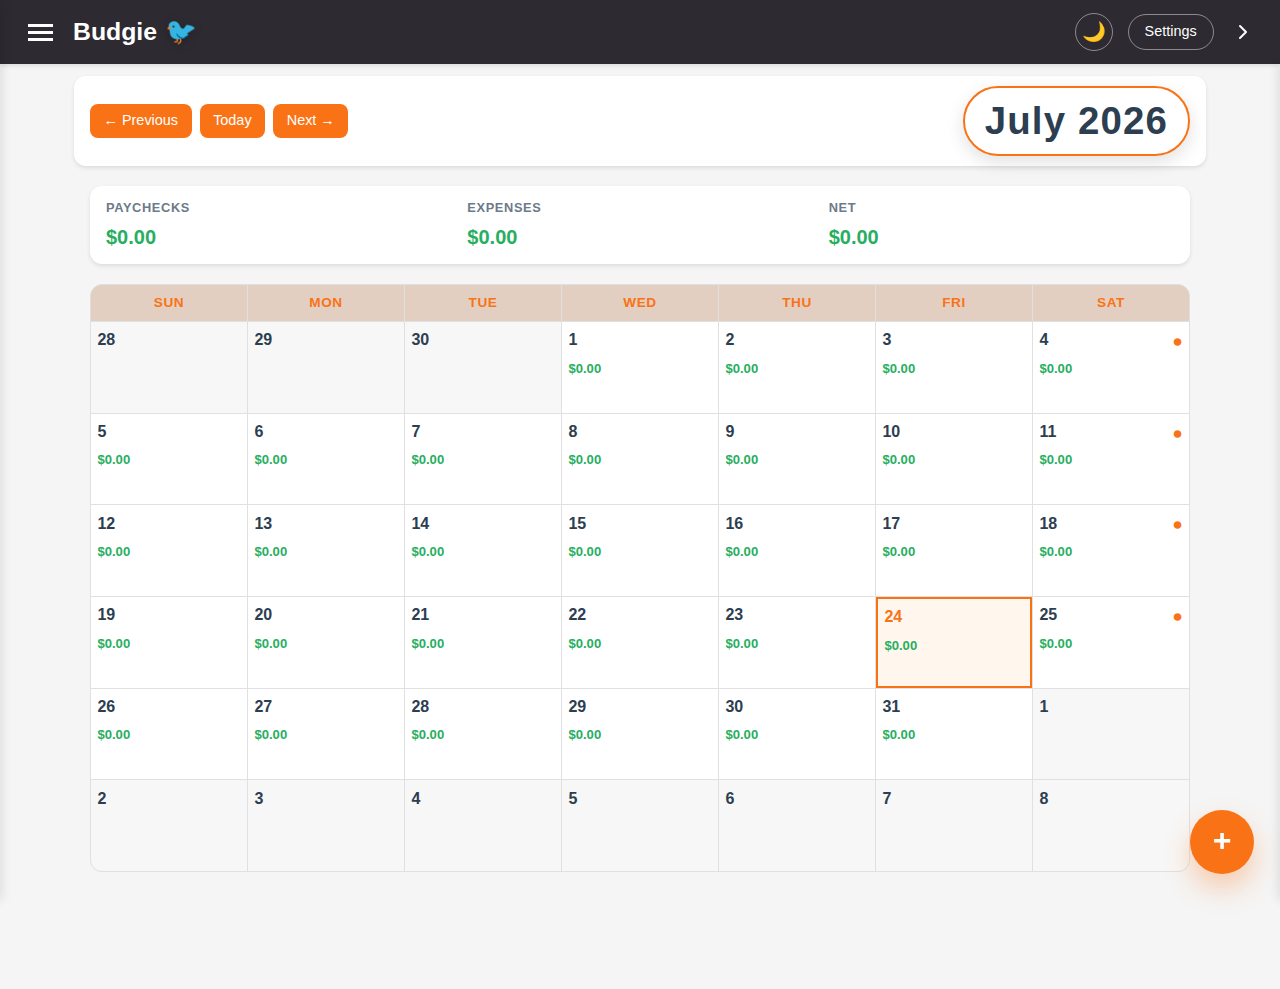
<file: index.html>
<!DOCTYPE html>
<html lang="en">
<head>
    <meta charset="UTF-8">
    <meta name="viewport" content="width=device-width, initial-scale=1.0">
    <title>Budgie</title>
    <link rel="icon" type="image/svg+xml" href="favicon.svg">
    <link rel="stylesheet" href="styles.css">

</head>
<body>
    <div class="overlay" id="overlay"></div>
    <div class="settings-modal" id="settingsModal" role="dialog" aria-modal="true" aria-labelledby="settingsModalTitle">
        <div class="modal-header">
            <h2 id="settingsModalTitle">Settings</h2>
            <button class="modal-close" id="settingsModalClose" aria-label="Close">×</button>
        </div>
        <div class="modal-body">
            <p class="settings-description">
                Set the starting balance used for projections and daily totals. You can update this anytime.
            </p>
            <form id="settingsForm">
                <div class="form-group">
                    <label for="startingBalanceInput">Starting Balance ($)</label>
                    <input type="number" id="startingBalanceInput" step="0.01" required placeholder="0.00">
                </div>
                <div class="form-group">
                    <label for="startingBalanceDateInput">Effective Date</label>
                    <input type="date" id="startingBalanceDateInput">
                </div>
                <div class="settings-actions">
                    <button type="button" class="btn btn-secondary" id="cancelSettings">Cancel</button>
                    <button type="submit" class="btn btn-primary">Save Settings</button>
                </div>
            </form>
        </div>
    </div>
    
    <div class="transaction-modal" id="transactionModal" role="dialog" aria-modal="true" aria-labelledby="transactionModalTitle">
        <div class="modal-header">
            <h2 id="transactionModalTitle">Add Paycheck</h2>
            <button class="modal-close" id="transactionModalClose" aria-label="Close">×</button>
        </div>
        <div class="modal-body">
            <form id="transactionForm">
                <input type="hidden" id="transactionType" value="paycheck">
                
                <div class="form-group">
                    <label for="transactionAmount">Amount ($)</label>
                    <input type="number" id="transactionAmount" step="0.01" min="0" required placeholder="0.00">
                </div>

                <div class="form-group">
                    <label id="transactionCategoryLabel">Category</label>
                    <input type="hidden" id="transactionCategory">
                    <div id="transactionCategoryChips" class="category-chip-group" role="radiogroup" aria-labelledby="transactionCategoryLabel"></div>
                </div>

                <div class="form-group">
                    <label for="transactionDescription">Notes</label>
                    <input type="text" id="transactionDescription" placeholder="Optional personal notes">
                </div>

                <div class="form-group">
                    <label for="transactionDate">Date</label>
                    <input type="date" id="transactionDate" required>
                </div>

                <div class="form-group">
                    <label for="transactionFrequency">Frequency</label>
                    <select id="transactionFrequency" required>
                        <option value="once">One-time</option>
                        <option value="daily">Daily</option>
                        <option value="weekly">Weekly</option>
                        <option value="biweekly">Bi-weekly</option>
                        <option value="monthly">Monthly</option>
                    </select>
                </div>

                <div class="form-actions">
                    <button type="button" class="btn btn-secondary" id="cancelTransaction">Cancel</button>
                    <button type="submit" class="btn btn-primary">Save Transaction</button>
                </div>
            </form>
        </div>
    </div>
    
    <div class="confirm-modal" id="confirmClearModal" role="dialog" aria-modal="true" aria-labelledby="confirmClearTitle">
        <div class="modal-header">
            <h2 id="confirmClearTitle">Clear All Data?</h2>
            <button class="modal-close" id="confirmClearClose" aria-label="Close">×</button>
        </div>
        <div class="modal-body">
            <p class="confirm-description">
                This will remove every saved transaction, reset your starting balance, and clear all preferences. This action cannot be undone.
            </p>
            <div class="confirm-actions">
                <button type="button" class="btn btn-secondary" id="cancelClearData">No, Keep Data</button>
                <button type="button" class="btn btn-danger" id="confirmClearData">Yes, Clear Everything</button>
            </div>
        </div>
    </div>

    <div class="reports-modal" id="reportsModal" role="dialog" aria-modal="true" aria-labelledby="reportsModalTitle">
        <div class="modal-header">
            <h2 id="reportsModalTitle">Reports</h2>
            <button class="modal-close" id="reportsModalClose" aria-label="Close">×</button>
        </div>
        <div class="modal-body">
            <section class="report-section">
                <header class="report-header">
                    <h3>Projected Balance (24 Months)</h3>
                    <p>Based on current recurring transactions and balances.</p>
                    <button type="button" class="btn-tertiary report-range-btn" id="openHistoricalReports" data-tooltip="View historical range">Custom Range</button>
                </header>
                <canvas id="reportsLineChart" class="responsive-canvas"></canvas>
                <div class="report-legend" id="reportsLineLegend"></div>
                <div class="report-empty" id="reportsLineEmpty">Add a starting balance or transactions to view projections.</div>
            </section>
            <section class="report-section">
                <header class="report-header">
                    <h3>Current Month Expenses</h3>
                    <p>Breakdown of expenses this month.</p>
                </header>
                <canvas id="reportsPieChart" class="responsive-canvas"></canvas>
                <div class="report-legend" id="reportsPieLegend"></div>
                <div class="report-empty" id="reportsPieEmpty">No expenses recorded for this month.</div>
            </section>
            <div class="report-tooltip" id="reportsTooltip" role="status" aria-live="polite"></div>
        </div>
    </div>

    <div class="categories-modal" id="categoriesModal" role="dialog" aria-modal="true" aria-labelledby="categoriesModalTitle">
        <div class="modal-header">
            <h2 id="categoriesModalTitle">Manage Tags &amp; Categories</h2>
            <button class="modal-close" id="categoriesModalClose" aria-label="Close">×</button>
        </div>
        <div class="modal-body">
            <div class="categories-columns">
                <section class="category-pane">
                    <header class="category-header">
                        <h3>Expense Tags</h3>
                        <p>Organize your spending categories.</p>
                    </header>
                    <div class="tag-editor">
                        <div class="tag-list" id="expenseTagsList"></div>
                        <label class="tag-select-label" for="expenseTagSelect">Current expense tags</label>
                        <select id="expenseTagSelect" class="tag-select" size="6" aria-label="Expense tags"></select>
                        <form class="tag-form" id="expenseTagForm">
                            <label class="tag-form-label" for="expenseTagInput">Add a new expense tag</label>
                            <div class="tag-form-row">
                                <input type="text" id="expenseTagInput" placeholder="e.g., Groceries" maxlength="32" required>
                                <button type="submit" class="btn btn-primary">Add</button>
                            </div>
                        </form>
                    </div>
                </section>
                <section class="category-pane">
                    <header class="category-header">
                        <h3>Income Tags</h3>
                        <p>Label your paychecks and income sources.</p>
                    </header>
                    <div class="tag-editor">
                        <div class="tag-list" id="incomeTagsList"></div>
                        <label class="tag-select-label" for="incomeTagSelect">Current income tags</label>
                        <select id="incomeTagSelect" class="tag-select" size="6" aria-label="Income tags"></select>
                        <form class="tag-form" id="incomeTagForm">
                            <label class="tag-form-label" for="incomeTagInput">Add a new income tag</label>
                            <div class="tag-form-row">
                                <input type="text" id="incomeTagInput" placeholder="e.g., Freelance" maxlength="32" required>
                                <button type="submit" class="btn btn-primary">Add</button>
                            </div>
                        </form>
                    </div>
                </section>
            </div>
            <div class="categories-footer">
                <p class="categories-hint">Tip: Customize tags to group transactions and fine-tune your reports.</p>
            </div>
        </div>
    </div>

    <div class="day-modal" id="dayModal" role="dialog" aria-modal="true" aria-labelledby="modalTitle">
        <div class="modal-header">
            <h2 id="modalTitle">Day Details</h2>
            <button class="modal-close" id="modalClose" aria-label="Close">×</button>
        </div>
        <div class="modal-body">
            <div class="balance-summary">
                <div class="balance-row">
                    <span>Starting Balance:</span>
                    <span id="modalStartBalance">$0.00</span>
                </div>
                <div class="balance-row">
                    <span>Paychecks Today:</span>
                    <span class="text-income" id="modalIncome">$0.00</span>
                </div>
                <div class="balance-row">
                    <span>Expenses Today:</span>
                    <span class="text-expense" id="modalExpenses">$0.00</span>
                </div>
                <div class="balance-row total">
                    <span>Ending Balance:</span>
                    <span id="modalEndBalance">$0.00</span>
                </div>
            </div>
            <h3>Transactions</h3>
            <div class="transaction-list" id="modalTransactions">
                <!-- Transactions will be listed here -->
            </div>
        </div>
    </div>
    <div class="transactions-modal" id="transactionsModal" role="dialog" aria-modal="true" aria-labelledby="transactionsModalTitle">
        <div class="modal-header">
            <h2 id="transactionsModalTitle">Monthly Transactions</h2>
            <button class="modal-close" id="transactionsModalClose" aria-label="Close">×</button>
        </div>
        <div class="modal-body">
            <div class="transactions-month-header">
                <div class="transactions-month-title" id="transactionsMonthLabel"></div>
                <div class="transactions-month-stats">
                    <span class="stat income">Income: <span id="transactionsMonthIncome">$0.00</span></span>
                    <span class="stat expense">Expenses: <span id="transactionsMonthExpenses">$0.00</span></span>
                    <span class="stat net">Net: <span id="transactionsMonthNet">$0.00</span></span>
                </div>
            </div>
            <div class="transactions-list" id="transactionsList"></div>
            <div class="transactions-empty" id="transactionsEmptyMessage">No transactions for this month yet.</div>
        </div>
    </div>

    <div class="header">
        <div class="header-left">
            <button class="hamburger" id="hamburger" type="button" aria-label="Toggle menu" aria-controls="sidePanel" aria-expanded="false">
                <span></span>
                <span></span>
                <span></span>
            </button>
            <h1 class="app-title">
                Budgie
                <span class="brand-icon" aria-hidden="true">🐦</span>
            </h1>
        </div>
        <div class="header-right">
            <button class="theme-toggle-btn" id="themeToggle" type="button" aria-label="Switch to dark mode" aria-pressed="false">
                <span class="icon-moon" aria-hidden="true">&#127769;</span>
                <span class="icon-sun" aria-hidden="true">&#9728;</span>
            </button>
            <button class="settings-btn" id="openSettings" type="button">Settings</button>
            <button class="panel-arrow collapsed" id="panelArrow" type="button" aria-controls="rightPanel" aria-expanded="false" aria-label="Toggle weekly projections" data-tooltip="Toggle weekly projections">
                <svg width="20" height="20" viewBox="0 0 20 20" fill="none" aria-hidden="true">
                    <path d="M12 4L6 10L12 16" stroke="currentColor" stroke-width="2" stroke-linecap="round" stroke-linejoin="round"/>
                </svg>
            </button>
        </div>
    </div>

    <div class="side-panel" id="sidePanel">
        <h2>Budgie Menu</h2>
        <div class="panel-section">
            <h3>Current Balance</h3>
            <div class="total-balance" id="totalBalance">$0.00</div>
        </div>
        <div class="panel-section">
            <h3>This Month</h3>
            <div class="stat-line">Paychecks: <span id="monthIncome">$0.00</span></div>
            <div class="stat-line">Expenses: <span id="monthExpenses">$0.00</span></div>
            <div class="stat-line">Net: <span id="monthNet">$0.00</span></div>
        </div>
        <div class="panel-section">
            <h3>Add Transaction</h3>
            <button class="add-btn" id="addPaycheckBtn" type="button">+ Add Paycheck</button>
            <button class="add-btn" id="addExpenseBtn" type="button">+ Add Expense</button>
        </div>
        <div class="panel-section">
            <h3>Options</h3>
            <button type="button" class="panel-link" id="viewTransactionsBtn">View All Transactions</button>
            <button type="button" class="panel-link" id="openCategories">Categories</button>
            <button type="button" class="panel-link" id="openReports">Reports</button>
        </div>
        <div class="panel-section">
            <h3>Data Tools</h3>
            <button class="add-btn export-btn" id="exportDataBtn" type="button">Export JSON</button>
            <button class="add-btn danger-btn" id="clearDataBtn" type="button">Clear All Data</button>
        </div>
    </div>

    <div class="main-content">
        <div class="calendar-header">
            <div class="calendar-nav">
                <button class="nav-btn" id="prevMonth" type="button">← Previous</button>
                <button class="nav-btn" id="today" type="button">Today</button>
                <button class="nav-btn" id="nextMonth" type="button">Next →</button>
            </div>
            <div class="current-month" id="currentMonth"></div>
        </div>
        <div class="month-summary" id="monthSummary">
            <div class="summary-item">
                <span class="summary-label">Paychecks</span>
                <span class="summary-value positive" id="summaryPaycheck">$0.00</span>
            </div>
            <div class="summary-item">
                <span class="summary-label">Expenses</span>
                <span class="summary-value negative" id="summaryExpenses">$0.00</span>
            </div>
            <div class="summary-item">
                <span class="summary-label">Net</span>
                <span class="summary-value" id="summaryNet">$0.00</span>
            </div>
        </div>

        <div class="calendar">
            <div class="calendar-grid" id="calendarGrid">
                <!-- Calendar will be generated here -->
            </div>
        </div>
    </div>

    <div class="right-panel collapsed" id="rightPanel">
        <h3>Weekly Projections</h3>
        <div id="weeklyProjections">
            <!-- Weekly projections will appear here -->
        </div>
    </div>

    <div class="historical-reports-modal" id="historicalReportsModal" role="dialog" aria-modal="true" aria-labelledby="historicalReportsTitle">
        <div class="modal-header">
            <h2 id="historicalReportsTitle">Custom Range Report</h2>
            <button class="modal-close" id="historicalReportsClose" aria-label="Close">×</button>
        </div>
        <div class="modal-body">
            <form id="historicalReportsForm" class="historical-form">
                <div class="historical-form-row">
                    <div class="form-group">
                        <label for="historicalStartDate">Start Date</label>
                        <input type="date" id="historicalStartDate" required>
                    </div>
                    <div class="form-group">
                        <label for="historicalEndDate">End Date</label>
                        <input type="date" id="historicalEndDate" required>
                    </div>
                    <div class="historical-form-actions">
                        <button type="submit" class="btn btn-primary">Show Report</button>
                    </div>
                </div>
                <p class="historical-note">Tip: Range must end on or before today to use actual balance history.</p>
                <div class="historical-error" id="historicalReportsError" role="alert"></div>
            </form>
            <section class="historical-summary">
                <div class="summary-card">
                    <span class="summary-card-label">Total Income</span>
                    <span class="summary-card-value positive" id="historicalIncomeTotal">$0.00</span>
                </div>
                <div class="summary-card">
                    <span class="summary-card-label">Total Expenses</span>
                    <span class="summary-card-value negative" id="historicalExpenseTotal">$0.00</span>
                </div>
                <div class="summary-card">
                    <span class="summary-card-label">Net Change</span>
                    <span class="summary-card-value" id="historicalNetTotal">$0.00</span>
                </div>
            </section>
            <section class="historical-charts">
                <div class="historical-chart">
                    <header>
                        <h3>Daily Balance Trend</h3>
                        <p>Actual end-of-day balances for the selected period.</p>
                    </header>
                    <canvas id="historicalLineChart" class="responsive-canvas"></canvas>
                    <div class="report-empty" id="historicalLineEmpty">Select a date range with recorded activity.</div>
                </div>
                <div class="historical-chart">
                    <header>
                        <h3>Expenses by Category</h3>
                        <p>Distribution of spending within the range.</p>
                    </header>
                    <canvas id="historicalPieChart" class="responsive-canvas"></canvas>
                    <div class="report-legend" id="historicalPieLegend"></div>
                    <div class="report-empty" id="historicalPieEmpty">No expenses in this range.</div>
                </div>
            </section>
            <div class="report-tooltip" id="historicalReportsTooltip" role="status" aria-live="polite"></div>
        </div>
    </div>

    <div class="context-menu" id="dayContextMenu">
        <button type="button" class="paycheck-option" data-type="paycheck">Add Paycheck</button>
        <button type="button" class="expense-option" data-type="expense">Add Expense</button>
    </div>

    <button class="floating-expense-btn" id="quickExpenseBtn" type="button" aria-label="Add Expense" data-tooltip="Add Expense">
        <span class="floating-expense-icon" aria-hidden="true">+</span>
    </button>

    <script type="module" src="Scripts/app.js"></script>

</body>
</html>
</file>
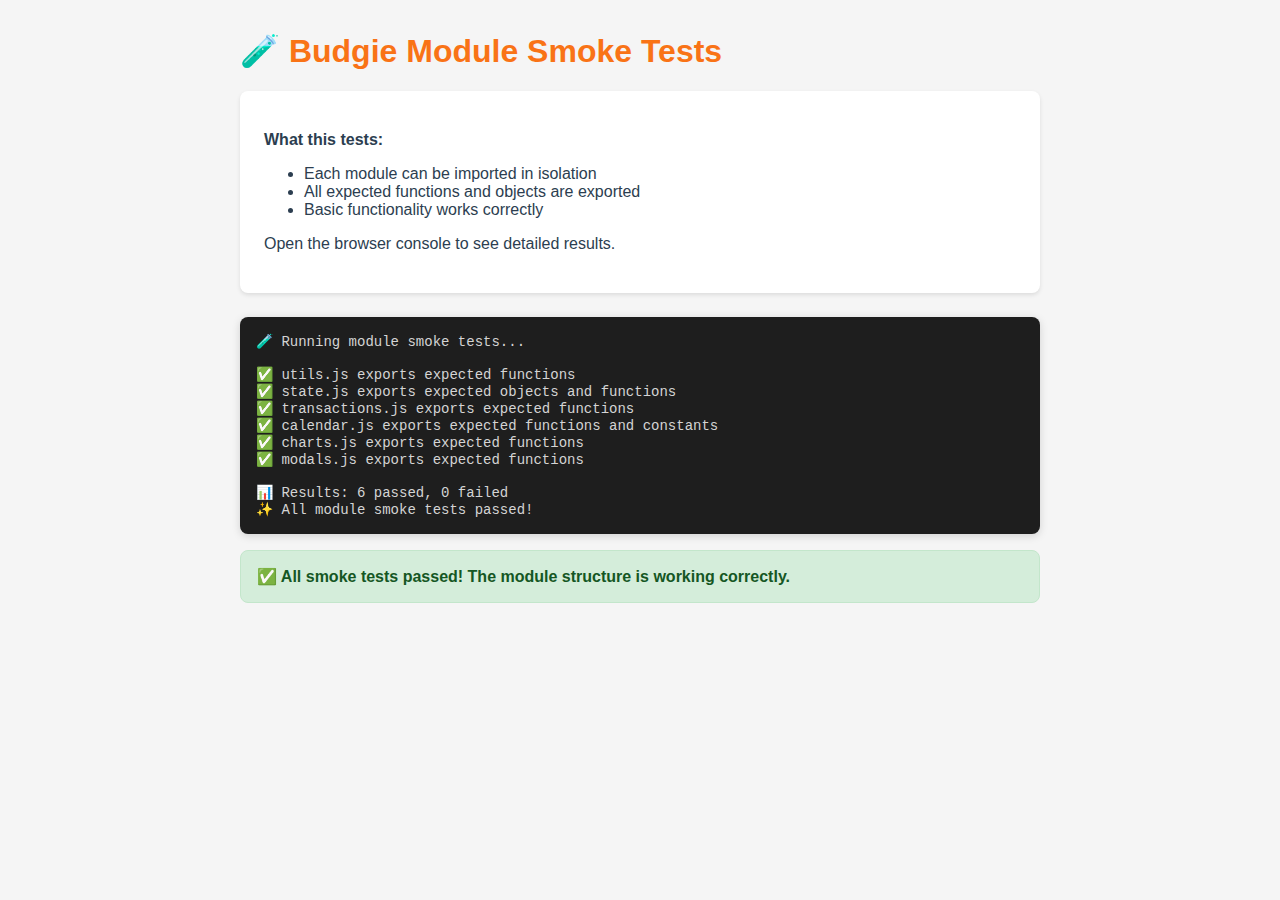
<file: smoke-test.html>
<!DOCTYPE html>
<html lang="en">
<head>
    <meta charset="UTF-8">
    <meta name="viewport" content="width=device-width, initial-scale=1.0">
    <title>Budgie - Module Smoke Tests</title>
    <style>
        body {
            font-family: -apple-system, BlinkMacSystemFont, 'Segoe UI', Roboto, Oxygen, Ubuntu, Cantarell, sans-serif;
            max-width: 800px;
            margin: 2rem auto;
            padding: 0 1rem;
            background: #f5f5f5;
            color: #2c3e50;
        }
        h1 {
            color: #f97316;
        }
        .info {
            background: #fff;
            padding: 1.5rem;
            border-radius: 8px;
            box-shadow: 0 2px 4px rgba(0,0,0,0.1);
            margin-bottom: 1.5rem;
        }
        .console-output {
            background: #1e1e1e;
            color: #d4d4d4;
            padding: 1rem;
            border-radius: 8px;
            font-family: 'Courier New', monospace;
            font-size: 14px;
            overflow-x: auto;
            white-space: pre-wrap;
            box-shadow: 0 2px 8px rgba(0,0,0,0.15);
        }
        .status {
            margin-top: 1rem;
            padding: 1rem;
            border-radius: 8px;
            font-weight: 600;
        }
        .status.success {
            background: #d4edda;
            color: #155724;
            border: 1px solid #c3e6cb;
        }
        .status.error {
            background: #f8d7da;
            color: #721c24;
            border: 1px solid #f5c6cb;
        }
    </style>
</head>
<body>
    <h1>🧪 Budgie Module Smoke Tests</h1>

    <div class="info">
        <p><strong>What this tests:</strong></p>
        <ul>
            <li>Each module can be imported in isolation</li>
            <li>All expected functions and objects are exported</li>
            <li>Basic functionality works correctly</li>
        </ul>
        <p>Open the browser console to see detailed results.</p>
    </div>

    <div id="output" class="console-output">Running tests...</div>
    <div id="status"></div>

    <script type="module">
        // Intercept console.log to display in the page
        const outputDiv = document.getElementById('output');
        const statusDiv = document.getElementById('status');
        const originalLog = console.log;
        const originalError = console.error;

        let logs = [];

        console.log = function(...args) {
            originalLog.apply(console, args);
            logs.push(args.join(' '));
            outputDiv.textContent = logs.join('\n');
        };

        console.error = function(...args) {
            originalError.apply(console, args);
            logs.push('ERROR: ' + args.join(' '));
            outputDiv.textContent = logs.join('\n');
        };

        // Import and run the smoke test
        try {
            await import('./Scripts/smoke-test.js');
            statusDiv.className = 'status success';
            statusDiv.textContent = '✅ All smoke tests passed! The module structure is working correctly.';
        } catch (error) {
            statusDiv.className = 'status error';
            statusDiv.textContent = '❌ Smoke tests failed. See console for details.';
            console.error('Test execution error:', error);
        }
    </script>
</body>
</html>
</file>
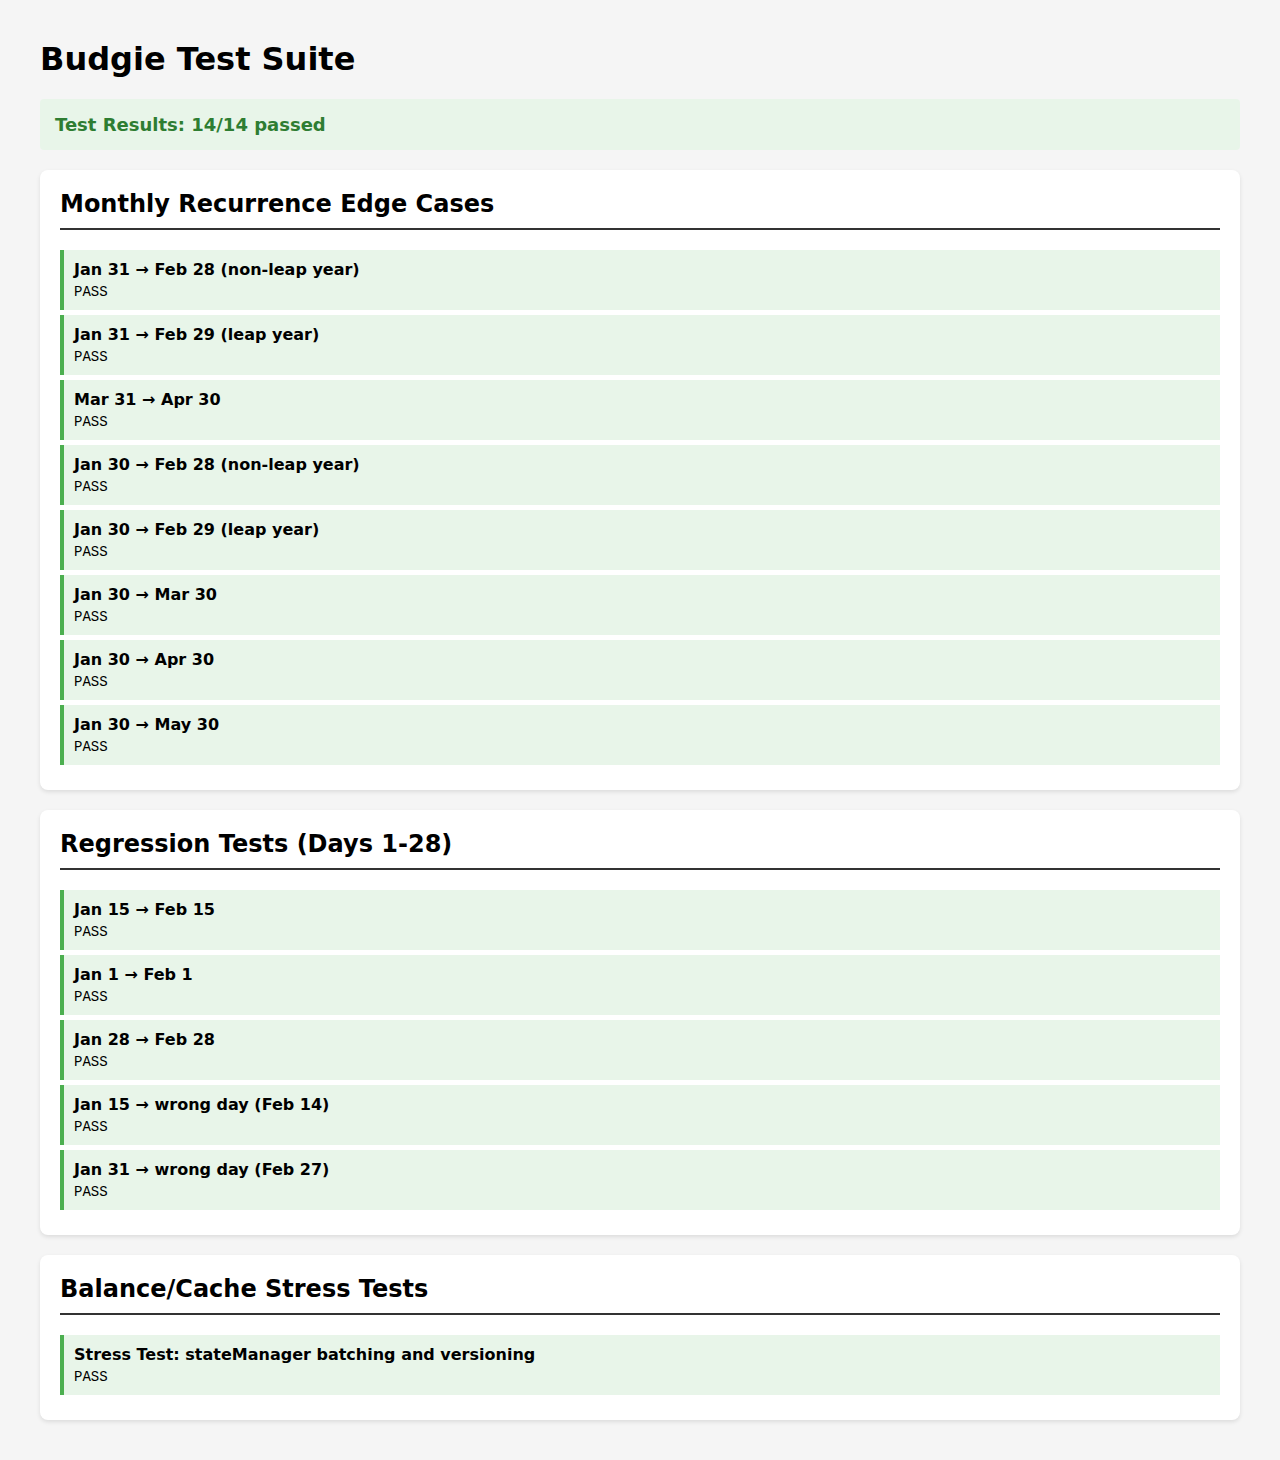
<file: tests.html>
<!DOCTYPE html>
<html lang="en">
<head>
    <meta charset="UTF-8">
    <meta name="viewport" content="width=device-width, initial-scale=1.0">
    <title>Budgie Tests</title>
    <style>
        body {
            font-family: system-ui, -apple-system, sans-serif;
            max-width: 1200px;
            margin: 40px auto;
            padding: 0 20px;
            background: #f5f5f5;
        }
        .test-section {
            background: white;
            padding: 20px;
            margin: 20px 0;
            border-radius: 8px;
            box-shadow: 0 2px 4px rgba(0,0,0,0.1);
        }
        .test-section h2 {
            margin-top: 0;
            border-bottom: 2px solid #333;
            padding-bottom: 10px;
        }
        .test-case {
            padding: 10px;
            margin: 5px 0;
            border-left: 4px solid #ccc;
            background: #f9f9f9;
        }
        .test-case.pass {
            border-left-color: #4caf50;
            background: #e8f5e9;
        }
        .test-case.fail {
            border-left-color: #f44336;
            background: #ffebee;
        }
        .test-name {
            font-weight: bold;
            margin-bottom: 5px;
        }
        .test-result {
            font-family: 'Courier New', monospace;
            font-size: 14px;
        }
        .summary {
            font-size: 18px;
            font-weight: bold;
            margin: 20px 0;
            padding: 15px;
            background: #e3f2fd;
            border-radius: 4px;
        }
        .summary.all-pass {
            background: #e8f5e9;
            color: #2e7d32;
        }
        .summary.has-fail {
            background: #ffebee;
            color: #c62828;
        }
    </style>
</head>
<body>
    <h1>Budgie Test Suite</h1>
    <div id="results"></div>

    <script>
        // Extract occursOnDate function from app.js
        const DAY_IN_MS = 24 * 60 * 60 * 1000;

        function occursOnDate(transaction, target) {
            const start = typeof transaction.date === 'string'
                ? new Date(transaction.date)
                : transaction.date;

            if (!target || !start) {
                return false;
            }

            const daysDiff = Math.round((target.getTime() - start.getTime()) / DAY_IN_MS);
            if (Number.isNaN(daysDiff) || daysDiff < 0) {
                return false;
            }

            switch (transaction.frequency) {
                case 'once':
                    return daysDiff === 0;
                case 'daily':
                    return true;
                case 'weekly':
                    return daysDiff % 7 === 0;
                case 'biweekly':
                    return daysDiff % 14 === 0;
                case 'monthly': {
                    if (target.getDate() === start.getDate()) return true;
                    const last = new Date(target.getFullYear(), target.getMonth() + 1, 0).getDate();
                    if (start.getDate() > last) return target.getDate() === last;
                    return false;
                }
                default:
                    return false;
            }
        }

        // Test runner
        const testResults = [];
        const asyncTests = [];

        function runTest(name, fn) {
            try {
                const result = fn();

                // Handle async tests (promises)
                if (result && typeof result.then === 'function') {
                    asyncTests.push(
                        result.then(asyncResult => {
                            testResults.push({ name, passed: asyncResult.passed, message: asyncResult.message });
                        }).catch(error => {
                            testResults.push({ name, passed: false, message: `Error: ${error.message}` });
                        })
                    );
                } else {
                    // Sync test
                    testResults.push({ name, passed: result.passed, message: result.message });
                }
            } catch (error) {
                testResults.push({ name, passed: false, message: `Error: ${error.message}` });
            }
        }

        function assert(condition, message) {
            return { passed: condition, message: condition ? 'PASS' : `FAIL: ${message}` };
        }

        // Monthly Recurrence Edge Case Tests
        runTest('Jan 31 → Feb 28 (non-leap year)', () => {
            const transaction = { date: new Date(2023, 0, 31), frequency: 'monthly' };
            const target = new Date(2023, 1, 28);
            const result = occursOnDate(transaction, target);
            return assert(result === true, 'Should occur on Feb 28 when starting on Jan 31 (non-leap year)');
        });

        runTest('Jan 31 → Feb 29 (leap year)', () => {
            const transaction = { date: new Date(2024, 0, 31), frequency: 'monthly' };
            const target = new Date(2024, 1, 29);
            const result = occursOnDate(transaction, target);
            return assert(result === true, 'Should occur on Feb 29 when starting on Jan 31 (leap year)');
        });

        runTest('Mar 31 → Apr 30', () => {
            const transaction = { date: new Date(2023, 2, 31), frequency: 'monthly' };
            const target = new Date(2023, 3, 30);
            const result = occursOnDate(transaction, target);
            return assert(result === true, 'Should occur on Apr 30 when starting on Mar 31');
        });

        runTest('Jan 30 → Feb 28 (non-leap year)', () => {
            const transaction = { date: new Date(2023, 0, 30), frequency: 'monthly' };
            const target = new Date(2023, 1, 28);
            const result = occursOnDate(transaction, target);
            return assert(result === true, 'Should occur on Feb 28 when starting on Jan 30 (non-leap year)');
        });

        runTest('Jan 30 → Feb 29 (leap year)', () => {
            const transaction = { date: new Date(2024, 0, 30), frequency: 'monthly' };
            const target = new Date(2024, 1, 29);
            const result = occursOnDate(transaction, target);
            return assert(result === true, 'Should occur on Feb 29 when starting on Jan 30 (leap year)');
        });

        runTest('Jan 30 → Mar 30', () => {
            const transaction = { date: new Date(2023, 0, 30), frequency: 'monthly' };
            const target = new Date(2023, 2, 30);
            const result = occursOnDate(transaction, target);
            return assert(result === true, 'Should occur on Mar 30 when starting on Jan 30');
        });

        runTest('Jan 30 → Apr 30', () => {
            const transaction = { date: new Date(2023, 0, 30), frequency: 'monthly' };
            const target = new Date(2023, 3, 30);
            const result = occursOnDate(transaction, target);
            return assert(result === true, 'Should occur on Apr 30 when starting on Jan 30');
        });

        runTest('Jan 30 → May 30', () => {
            const transaction = { date: new Date(2023, 0, 30), frequency: 'monthly' };
            const target = new Date(2023, 4, 30);
            const result = occursOnDate(transaction, target);
            return assert(result === true, 'Should occur on May 30 when starting on Jan 30');
        });

        // Normal day regression tests (1-28)
        runTest('Jan 15 → Feb 15', () => {
            const transaction = { date: new Date(2023, 0, 15), frequency: 'monthly' };
            const target = new Date(2023, 1, 15);
            const result = occursOnDate(transaction, target);
            return assert(result === true, 'Should occur on Feb 15 when starting on Jan 15');
        });

        runTest('Jan 1 → Feb 1', () => {
            const transaction = { date: new Date(2023, 0, 1), frequency: 'monthly' };
            const target = new Date(2023, 1, 1);
            const result = occursOnDate(transaction, target);
            return assert(result === true, 'Should occur on Feb 1 when starting on Jan 1');
        });

        runTest('Jan 28 → Feb 28', () => {
            const transaction = { date: new Date(2023, 0, 28), frequency: 'monthly' };
            const target = new Date(2023, 1, 28);
            const result = occursOnDate(transaction, target);
            return assert(result === true, 'Should occur on Feb 28 when starting on Jan 28');
        });

        runTest('Jan 15 → wrong day (Feb 14)', () => {
            const transaction = { date: new Date(2023, 0, 15), frequency: 'monthly' };
            const target = new Date(2023, 1, 14);
            const result = occursOnDate(transaction, target);
            return assert(result === false, 'Should NOT occur on Feb 14 when starting on Jan 15');
        });

        runTest('Jan 31 → wrong day (Feb 27)', () => {
            const transaction = { date: new Date(2023, 0, 31), frequency: 'monthly' };
            const target = new Date(2023, 1, 27);
            const result = occursOnDate(transaction, target);
            return assert(result === false, 'Should NOT occur on Feb 27 when starting on Jan 31');
        });

        // Balance/Cache Stress Tests
        runTest('Stress Test: stateManager batching and versioning', () => {
            // Simulate the stateManager from app.js
            const testCache = {
                version: 0,
                transactionsByDate: new Map(),
                balanceByDate: new Map(),
                balanceComputedUntil: null
            };

            const testState = {
                cacheVersion: 0,
                transactions: []
            };

            const testStateManager = (() => {
                let opId = 0;
                let pendingBatch = null;
                let batchCallbacks = [];

                function applyChange(fn) {
                    batchCallbacks.push(fn);

                    if (!pendingBatch) {
                        pendingBatch = Promise.resolve().then(() => {
                            const callbacks = batchCallbacks.slice();
                            batchCallbacks = [];
                            pendingBatch = null;

                            // Execute all batched mutations
                            callbacks.forEach(cb => cb());

                            // Increment opId and invalidate caches
                            opId += 1;
                            testState.cacheVersion = opId;
                            testCache.version = opId;
                            testCache.transactionsByDate.clear();
                            testCache.balanceByDate.clear();
                            testCache.balanceComputedUntil = null;
                        });
                    }

                    return pendingBatch;
                }

                function assertVersion(expectedVersion) {
                    if (testCache.version !== expectedVersion) {
                        throw new Error(`Cache version mismatch: expected ${expectedVersion}, got ${testCache.version}`);
                    }
                }

                function getCurrentVersion() {
                    return testCache.version;
                }

                return {
                    applyChange,
                    assertVersion,
                    getCurrentVersion
                };
            })();

            // Test 1: Batching multiple synchronous operations
            let operations = 0;
            testStateManager.applyChange(() => { operations++; });
            testStateManager.applyChange(() => { operations++; });
            testStateManager.applyChange(() => { operations++; });

            // Operations should not have executed yet (microtask pending)
            if (operations !== 0) {
                return assert(false, 'Operations should be batched and not execute immediately');
            }

            // Return a promise to wait for the microtask
            return Promise.resolve().then(() => {
                // All operations should have executed in a single batch
                if (operations !== 3) {
                    return assert(false, `Expected 3 operations, got ${operations}`);
                }

                // Version should have incremented once (not three times)
                if (testCache.version !== 1) {
                    return assert(false, `Expected version 1, got ${testCache.version}`);
                }

                // Test 2: Version assertion
                const currentVersion = testStateManager.getCurrentVersion();
                try {
                    testStateManager.assertVersion(currentVersion);
                } catch (e) {
                    return assert(false, 'assertVersion should not throw for matching version');
                }

                // Test 3: Rapid sequential operations
                const promises = [];
                for (let i = 0; i < 100; i++) {
                    promises.push(testStateManager.applyChange(() => {
                        testState.transactions.push({ id: i, amount: Math.random() * 1000 });
                    }));
                }

                return Promise.all(promises).then(() => {
                    if (testState.transactions.length !== 100) {
                        return assert(false, `Expected 100 transactions, got ${testState.transactions.length}`);
                    }

                    // Version should have incremented multiple times
                    if (testCache.version < 2) {
                        return assert(false, `Expected version >= 2, got ${testCache.version}`);
                    }

                    // Cache should be cleared after operations
                    if (testCache.transactionsByDate.size !== 0 || testCache.balanceByDate.size !== 0) {
                        return assert(false, 'Caches should be cleared after state mutations');
                    }

                    return assert(true, 'Batching, versioning, and cache invalidation working correctly');
                });
            });
        });

        // Render results
        function renderResults() {
            const container = document.getElementById('results');
            const passed = testResults.filter(t => t.passed).length;
            const total = testResults.length;

            const summaryClass = passed === total ? 'all-pass' : 'has-fail';
            let html = `<div class="summary ${summaryClass}">Test Results: ${passed}/${total} passed</div>`;

            // Group tests by category
            const monthlyTests = testResults.filter((_, i) => i < 8);
            const regressionTests = testResults.filter((_, i) => i >= 8 && i < 13);
            const stressTests = testResults.filter((_, i) => i >= 13);

            function renderSection(title, tests) {
                if (tests.length === 0) return '';

                let section = `<div class="test-section">
                    <h2>${title}</h2>`;

                tests.forEach(test => {
                    const status = test.passed ? 'pass' : 'fail';
                    section += `
                        <div class="test-case ${status}">
                            <div class="test-name">${test.name}</div>
                            <div class="test-result">${test.message}</div>
                        </div>
                    `;
                });

                section += '</div>';
                return section;
            }

            html += renderSection('Monthly Recurrence Edge Cases', monthlyTests);
            html += renderSection('Regression Tests (Days 1-28)', regressionTests);
            html += renderSection('Balance/Cache Stress Tests', stressTests);

            container.innerHTML = html;
        }

        // Wait for async tests to complete, then render
        if (asyncTests.length > 0) {
            Promise.all(asyncTests).then(() => {
                renderResults();
            });
        } else {
            renderResults();
        }
    </script>
</body>
</html>
</file>
<file: styles.css>
* {
    margin: 0;
    padding: 0;
    box-sizing: border-box;
}

:root {
    --color-bg: #f5f5f5;
    --color-surface: #ffffff;
    --color-header: #2d2a32;
    --color-on-header: #ffffff;
    --color-text: #2c3e50;
    --color-muted: #6c7a89;
    --color-border: #e0e0e0;
    --color-primary: #f97316;
    --color-primary-hover: #ea580c;
    --color-success: #27ae60;
    --color-danger: #e74c3c;
    --shadow-sm: 0 2px 4px rgba(0,0,0,0.1);
    --shadow-lg: 0 8px 24px rgba(0,0,0,0.08);
    --shadow-modal: 0 20px 48px rgba(44, 62, 80, 0.25);
    --radius-md: 8px;
    --radius-lg: 12px;
    --transition-fast: 0.15s ease;
    --transition-medium: 0.2s ease;
    --header-height: 64px;
}

body[data-theme="dark"] {
    --color-bg: #0f172a;
    --color-surface: #121a2a;
    --color-header: #1f2937;
    --color-on-header: #f8fafc;
    --color-text: #e2e8f0;
    --color-muted: #94a3b8;
    --color-border: rgba(148, 163, 184, 0.35);
    --color-primary: #fb923c;
    --color-primary-hover: #f97316;
    --color-success: #34d399;
    --color-danger: #f87171;
    --shadow-sm: 0 2px 12px rgba(15, 23, 42, 0.45);
    --shadow-lg: 0 12px 32px rgba(15, 23, 42, 0.55);
    --shadow-modal: 0 24px 60px rgba(2, 6, 23, 0.65);
}

html {
    scroll-behavior: smooth;
}

body {
    font-family: -apple-system, BlinkMacSystemFont, 'Segoe UI', Roboto, Oxygen, Ubuntu, Cantarell, sans-serif;
    background: var(--color-bg);
    color: var(--color-text);
    overflow-x: hidden;
    overflow-y: hidden;
    line-height: 1.5;
    -webkit-font-smoothing: antialiased;
    transition: background var(--transition-medium), color var(--transition-medium);
    min-height: 100vh;
}

body[data-theme="light"] {
    color-scheme: light;
}

body[data-theme="dark"] {
    color-scheme: dark;
}

button,
input,
select,
textarea {
    font: inherit;
}

button {
    cursor: pointer;
}

button:focus-visible,
[href]:focus-visible,
input:focus-visible,
select:focus-visible,
textarea:focus-visible {
    outline: 2px solid var(--color-primary);
    outline-offset: 2px;
}

@media (prefers-reduced-motion: reduce) {
    * {
        transition-duration: 0.01ms !important;
        animation-duration: 0.01ms !important;
        animation-iteration-count: 1 !important;
    }
}

.header {
    background: var(--color-header);
    color: var(--color-on-header);
    padding: 0.75rem 1.25rem;
    display: flex;
    align-items: center;
    justify-content: space-between;
    gap: 0.75rem;
    box-shadow: var(--shadow-sm);
    min-height: var(--header-height);
}

.header-left {
    display: flex;
    align-items: center;
    gap: 0.75rem;
}

.app-title {
    display: inline-flex;
    align-items: center;
    gap: 0.5rem;
    font-size: 1.55rem;
    font-weight: 700;
    color: var(--color-on-header);
}

.brand-icon {
    font-size: 1.6rem;
    line-height: 1;
    filter: drop-shadow(0 2px 4px rgba(0, 0, 0, 0.25));
}

.header-right {
    display: flex;
    align-items: center;
    gap: 0.65rem;
}

.settings-btn {
    background: transparent;
    border: 1px solid rgba(255,255,255,0.45);
    color: var(--color-on-header);
    padding: 0.4rem 1rem;
    border-radius: 999px;
    cursor: pointer;
    font-size: 0.9rem;
    transition: all 0.15s ease;
}

.settings-btn:hover {
    background: rgba(255,255,255,0.18);
    transform: translateY(-1px);
}

.settings-btn:active {
    transform: translateY(0);
}

.theme-toggle-btn {
    background: transparent;
    border: 1px solid rgba(255,255,255,0.45);
    color: var(--color-on-header);
    width: 38px;
    height: 38px;
    border-radius: 50%;
    display: inline-flex;
    align-items: center;
    justify-content: center;
    font-size: 1.2rem;
    cursor: pointer;
    transition: all 0.15s ease;
    margin-right: 0.25rem;
}

.theme-toggle-btn:hover {
    background: rgba(255,255,255,0.15);
    transform: translateY(-1px);
}

.theme-toggle-btn:active {
    transform: translateY(0);
}

.theme-toggle-btn .icon-sun {
    display: none;
}

.theme-toggle-btn .icon-moon {
    display: inline;
}

.hamburger {
    cursor: pointer;
    display: flex;
    flex-direction: column;
    gap: 4px;
    padding: 8px;
    transition: transform 0.15s ease;
    background: transparent;
    border: none;
    color: var(--color-on-header);
}

.hamburger:hover {
    transform: scale(1.1);
}

.hamburger:active {
    transform: scale(0.95);
}

.hamburger span {
    width: 25px;
    height: 3px;
    background: var(--color-on-header);
    transition: all 0.2s ease;
}

.panel-arrow {
    cursor: pointer;
    padding: 8px;
    transition: transform 0.15s ease;
    display: flex;
    align-items: center;
    background: transparent;
    border: none;
    color: var(--color-on-header);
}

.panel-arrow:hover {
    transform: scale(1.1);
}

.panel-arrow:active {
    transform: scale(0.95);
}

.panel-arrow svg {
    transition: transform 0.2s ease;
}

.panel-arrow.collapsed svg {
    transform: rotate(180deg);
}

.settings-modal {
    position: fixed;
    top: 50%;
    left: 50%;
    width: 320px;
    max-width: 90%;
    background: var(--color-surface);
    border-radius: 12px;
    box-shadow: 0 20px 48px rgba(44, 62, 80, 0.25);
    padding: 1.75rem;
    transform: translate(-50%, -50%) scale(0.9);
    opacity: 0;
    visibility: hidden;
    transition: transform 0.2s ease, opacity 0.2s ease, visibility 0.2s ease;
    z-index: 1100;
}

.settings-modal.active {
    transform: translate(-50%, -50%) scale(1);
    opacity: 1;
    visibility: visible;
}

.settings-modal h2 {
    margin-bottom: 0.5rem;
    color: var(--color-text);
}

.settings-description {
    margin-bottom: 1.25rem;
    color: var(--color-muted);
    font-size: 0.95rem;
    line-height: 1.4;
}

.settings-actions {
    display: flex;
    justify-content: flex-end;
    gap: 0.75rem;
    margin-top: 1.5rem;
}

.side-panel {
    position: fixed;
    left: -320px;
    top: 0;
    width: 320px;
    height: 100vh;
    background: var(--color-surface);
    box-shadow: 2px 0 10px rgba(0,0,0,0.1);
    transition: left 0.2s ease;
    z-index: 1000;
    padding: 2rem;
    overflow-y: auto;
}

.side-panel.open {
    left: 0;
}

.panel-section {
    margin-bottom: 2rem;
    padding-bottom: 1.5rem;
    border-bottom: 2px solid var(--color-border);
}

.panel-section:last-child {
    border-bottom: none;
}

.panel-section h3 {
    margin-bottom: 1rem;
    color: var(--color-text);
    font-size: 1.1rem;
}

.panel-link {
    display: inline-flex;
    align-items: center;
    width: 100%;
    background: var(--color-surface);
    border: 1px solid var(--color-border);
    border-radius: 8px;
    color: var(--color-text);
    padding: 0.65rem 0.85rem;
    text-align: left;
    font-size: 0.95rem;
    font-weight: 600;
    transition: background var(--transition-fast), border-color var(--transition-fast), color var(--transition-fast), transform var(--transition-fast), box-shadow var(--transition-fast);
}

.panel-link:hover,
.panel-link:focus-visible {
    background: rgba(249, 115, 22, 0.12);
    border-color: var(--color-primary);
    color: var(--color-primary);
    transform: translateY(-1px);
    box-shadow: var(--shadow-sm);
}

.panel-link + .panel-link {
    margin-top: 0.5rem;
}

.total-balance {
    font-size: 2rem;
    font-weight: bold;
    color: var(--color-text);
    margin: 1rem 0;
}

.total-balance.positive {
    color: var(--color-success);
}

.total-balance.negative {
    color: var(--color-danger);
}

.stat-line {
    margin: 0.5rem 0;
    font-size: 1rem;
}

.add-btn {
    width: 100%;
    padding: 0.75rem;
    margin: 0.5rem 0;
    background: var(--color-primary);
    color: white;
    border: none;
    border-radius: 4px;
    cursor: pointer;
    font-size: 1rem;
    transition: all 0.15s ease;
}

.add-btn:hover {
    background: var(--color-primary-hover);
    transform: translateY(-2px);
    box-shadow: var(--shadow-lg);
}

.add-btn:active {
    transform: translateY(0);
    box-shadow: var(--shadow-sm);
}

.export-btn {
    background: var(--color-success);
}

.export-btn:hover {
    background: var(--color-success);
}

.danger-btn {
    background: var(--color-danger);
}

.danger-btn:hover {
    background: #c0392b;
}

.overlay {
    position: fixed;
    top: 0;
    left: 0;
    width: 100%;
    height: 100%;
    background: rgba(0,0,0,0.5);
    opacity: 0;
    visibility: hidden;
    transition: opacity 0.2s ease, visibility 0.2s ease;
    z-index: 999;
}

.overlay.active {
    opacity: 1;
    visibility: visible;
}

.main-content {
    padding: 0.75rem 1.5rem 1rem;
    max-width: 1180px;
    margin: 0 auto;
    height: calc(100vh - var(--header-height));
    display: flex;
    flex-direction: column;
    gap: 0.75rem;
    box-sizing: border-box;
    overflow: hidden;
    transition: margin-right 0.2s ease;
}

.main-content.panel-open {
    margin-right: 280px;
}

.calendar-header {
    display: flex;
    justify-content: space-between;
    align-items: center;
    gap: 1rem;
    margin-bottom: 0.5rem;
    padding: 0.65rem 1rem;
    background: var(--color-surface);
    border-radius: 12px;
    box-shadow: var(--shadow-sm);
    flex-wrap: wrap;
}

.month-summary {
    display: grid;
    grid-template-columns: repeat(auto-fit, minmax(160px, 1fr));
    gap: 1rem;
    padding: 0.75rem 1rem;
    margin: 0 1rem 0.5rem;
    background: var(--color-surface);
    border-radius: 12px;
    box-shadow: var(--shadow-sm);
}

.summary-item {
    display: flex;
    flex-direction: column;
    gap: 0.25rem;
}

.summary-label {
    font-size: 0.8rem;
    font-weight: 600;
    color: var(--color-muted);
    letter-spacing: 0.05em;
    text-transform: uppercase;
}

.summary-value {
    font-size: 1.25rem;
    font-weight: 700;
    color: var(--color-text);
}

.summary-value.positive {
    color: var(--color-success);
}

.summary-value.negative {
    color: var(--color-danger);
}

.calendar-nav {
    display: flex;
    gap: 0.5rem;
    align-items: center;
    flex-wrap: wrap;
}

.nav-btn {
    background: var(--color-primary);
    color: white;
    border: none;
    padding: 0.4rem 0.85rem;
    border-radius: 8px;
    cursor: pointer;
    font-size: 0.9rem;
    transition: background var(--transition-fast), box-shadow var(--transition-fast);
}

.nav-btn:hover {
    background: var(--color-primary-hover);
    box-shadow: var(--shadow-sm);
}

.nav-btn:active {
    box-shadow: none;
}

.current-month {
    display: inline-flex;
    align-items: center;
    justify-content: center;
    padding: 0.25rem 1.25rem;
    font-size: clamp(1.8rem, 3.2vw, 2.4rem);
    font-weight: 700;
    letter-spacing: 0.03em;
    color: var(--color-text);
    background: var(--color-surface);
    border: 2px solid var(--color-primary);
    border-radius: 999px;
    box-shadow: 0 6px 18px rgba(0, 0, 0, 0.12);
}

.calendar {
    padding: 0 1rem 0.75rem;
    flex: 1;
    display: flex;
    flex-direction: column;
    min-height: 0;
}

.calendar-grid {
    display: grid;
    grid-template-columns: repeat(7, 1fr);
    grid-template-rows: auto repeat(6, 1fr);
    grid-auto-rows: 1fr;
    gap: 1px;
    background: var(--color-border);
    border: 1px solid var(--color-border);
    border-radius: 12px;
    overflow: hidden;
    flex: 1;
    min-height: 0;
}

.day-header {
    background: rgba(249, 115, 22, 0.15);
    color: var(--color-primary);
    padding: 0.5rem 0.25rem;
    text-align: center;
    font-weight: 600;
    font-size: 0.85rem;
    text-transform: uppercase;
    letter-spacing: 0.04em;
}

.day-cell {
    background: var(--color-surface);
    min-height: 0;
    padding: 0.4rem;
    cursor: pointer;
    transition: background var(--transition-fast), box-shadow var(--transition-fast);
    position: relative;
    display: flex;
    flex-direction: column;
    gap: 0.2rem;
}

.day-cell:hover {
    background: rgba(249, 115, 22, 0.08);
    box-shadow: inset 0 0 0 1px rgba(249, 115, 22, 0.22);
}

.day-cell.other-month {
    background: #f7f7f7;
    color: #9aa0a6;
}

.day-cell.today {
    background: #fff7ed;
    border: 2px solid var(--color-primary);
}

.day-number {
    font-weight: 700;
    margin-bottom: 0.2rem;
    color: var(--color-text);
}

.day-cell.today .day-number {
    color: var(--color-primary);
}

.day-balance {
    font-size: 0.82rem;
    font-weight: 600;
    margin: 0;
}

.day-balance.positive {
    color: var(--color-success);
}

.day-balance.negative {
    color: var(--color-danger);
}

.week-end-marker {
    position: absolute;
    right: 6px;
    top: 6px;
    font-size: 1.1rem;
    font-weight: bold;
    color: var(--color-primary);
}

.budget-items {
    font-size: 0.78rem;
    color: var(--color-muted);
    display: flex;
    flex-direction: column;
    gap: 2px;
    font-variant-numeric: tabular-nums;
    max-height: 72px;
    overflow-y: auto;
}

.budget-item {
    background: rgba(249, 115, 22, 0.12);
    padding: 2px 6px;
    border-radius: 4px;
    font-size: 0.8rem;
    color: var(--color-primary);
}

.budget-item.expense {
    background: rgba(231, 76, 60, 0.12);
    color: var(--color-danger);
}

.budget-item.paycheck {
    background: rgba(34, 197, 94, 0.12);
    color: var(--color-success);
}

.budget-item.income {
    background: rgba(34, 197, 94, 0.12);
    color: var(--color-success);
}

.right-panel {
    position: fixed;
    right: 0;
    top: var(--header-height);
    width: 280px;
    height: calc(100vh - var(--header-height));
    background: var(--color-surface);
    box-shadow: -2px 0 10px rgba(0,0,0,0.1);
    padding: 1.25rem;
    overflow-y: auto;
    transition: transform 0.2s ease;
    z-index: 100;
}

.right-panel.collapsed {
    transform: translateX(280px);
}

.right-panel h3 {
    color: var(--color-text);
    margin-bottom: 1rem;
}

.weekly-projection {
    margin: 0.85rem 0;
    padding: 0.65rem;
    background: #fff7ed;
    border-radius: 6px;
    border-left: 4px solid var(--color-primary);
    transition: transform var(--transition-fast), box-shadow var(--transition-fast);
}

.weekly-projection:hover {
    transform: translateX(-4px);
    box-shadow: var(--shadow-sm);
}

.projection-label {
    font-size: 0.85rem;
    color: var(--color-muted);
    margin-bottom: 0.25rem;
}

.projection-amount {
    font-size: 1.5rem;
    font-weight: bold;
    color: var(--color-primary);
}

.day-modal {
    position: fixed;
    top: 50%;
    left: 50%;
    transform: translate(-50%, -50%) scale(0.9);
    background: var(--color-surface);
    border-radius: 12px;
    box-shadow: 0 10px 40px rgba(0,0,0,0.2);
    width: 90%;
    max-width: 600px;
    max-height: 80vh;
    overflow-y: auto;
    z-index: 1001;
    opacity: 0;
    visibility: hidden;
    transition: all 0.2s ease;
}

.day-modal.active {
    opacity: 1;
    visibility: visible;
    transform: translate(-50%, -50%) scale(1);
}

.modal-header {
    background: var(--color-header);
    color: var(--color-on-header);
    padding: 1.5rem;
    border-radius: 12px 12px 0 0;
    display: flex;
    justify-content: space-between;
    align-items: center;
}

.modal-close {
    background: none;
    border: none;
    color: var(--color-on-header);
    font-size: 1.5rem;
    cursor: pointer;
    padding: 0.25rem 0.5rem;
    transition: transform 0.15s ease;
}

.modal-close:hover {
    transform: scale(1.2);
}

.modal-close:active {
    transform: scale(0.95);
}

.modal-body {
    padding: 1.5rem;
}

.balance-summary {
    background: #f8f9fa;
    padding: 1rem;
    border-radius: 8px;
    margin-bottom: 1.5rem;
}

.balance-row {
    display: flex;
    justify-content: space-between;
    padding: 0.5rem 0;
    font-size: 1rem;
}

.balance-row.total {
    border-top: 2px solid #dee2e6;
   margin-top: 0.5rem;
   padding-top: 1rem;
   font-weight: bold;
   font-size: 1.2rem;
}

.text-income {
    color: var(--color-success);
}

.text-expense {
    color: var(--color-danger);
}

.transaction-list {
    margin-top: 1rem;
}

.transaction-item {
    display: flex;
    justify-content: space-between;
    align-items: flex-start;
    gap: 1rem;
    padding: 1rem;
    margin: 0.5rem 0;
    border-radius: 8px;
    background: var(--color-surface);
    border: 2px solid #e0e0e0;
    transition: all 0.15s ease;
}

.transaction-item:hover {
    border-color: var(--color-primary);
    transform: translateX(4px);
}

.transaction-item.income {
    border-left: 4px solid var(--color-success);
}

.transaction-item.paycheck {
    border-left: 4px solid var(--color-success);
}

.transaction-item.expense {
    border-left: 4px solid var(--color-danger);
}

.transaction-info {
    flex: 1;
    display: flex;
    flex-direction: column;
    gap: 0.2rem;
}

.transaction-category {
    font-weight: 600;
    color: var(--color-text);
}

.transaction-notes {
    font-size: 0.85rem;
    color: var(--color-muted);
}

.transaction-freq {
    font-size: 0.85rem;
    color: #666;
}

.transaction-amount {
    font-size: 1.2rem;
    font-weight: bold;
}

.transaction-side {
    display: flex;
    flex-direction: column;
    align-items: flex-end;
    gap: 0.5rem;
    min-width: 120px;
}

.transaction-edit-btn {
    border: 1px solid var(--color-border);
    background: transparent;
    color: var(--color-primary);
    border-radius: 999px;
    font-size: 0.85rem;
    font-weight: 600;
    padding: 0.25rem 0.8rem;
    transition: background var(--transition-fast), border-color var(--transition-fast), color var(--transition-fast), transform var(--transition-fast);
}

.transaction-edit-btn:hover,
.transaction-edit-btn:focus-visible {
    background: rgba(249, 115, 22, 0.12);
    border-color: var(--color-primary);
    color: var(--color-primary);
    transform: translateY(-1px);
}

.transaction-amount.income {
    color: var(--color-success);
}

.transaction-amount.paycheck {
    color: var(--color-success);
}

.transaction-amount.expense {
    color: var(--color-danger);
}

.no-transactions {
    text-align: center;
    padding: 2rem;
    color: #999;
    font-style: italic;
}

.transaction-modal {
    position: fixed;
    top: 50%;
    left: 50%;
    transform: translate(-50%, -50%) scale(0.9);
    background: var(--color-surface);
    border-radius: 12px;
    box-shadow: var(--shadow-modal);
    width: 90%;
    max-width: 500px;
    z-index: 1001;
    opacity: 0;
    visibility: hidden;
    transition: transform var(--transition-medium), opacity var(--transition-medium), visibility var(--transition-medium);
}

.transaction-modal.active {
    opacity: 1;
    visibility: visible;
    transform: translate(-50%, -50%) scale(1);
}

.transactions-modal {
    position: fixed;
    top: 50%;
    left: 50%;
    transform: translate(-50%, -50%) scale(0.9);
    background: var(--color-surface);
    border-radius: 12px;
    box-shadow: var(--shadow-modal);
    width: min(720px, 92%);
    max-height: 85vh;
    z-index: 1002;
    opacity: 0;
    visibility: hidden;
    transition: transform var(--transition-medium), opacity var(--transition-medium), visibility var(--transition-medium);
    display: flex;
    flex-direction: column;
}

.transactions-modal.active {
    opacity: 1;
    visibility: visible;
    transform: translate(-50%, -50%) scale(1);
}

.transactions-modal .modal-body {
    padding: 1.5rem;
    overflow-y: auto;
    display: flex;
    flex-direction: column;
    gap: 1.5rem;
}

.reports-modal {
    position: fixed;
    top: 50%;
    left: 50%;
    transform: translate(-50%, -50%) scale(0.9);
    background: var(--color-surface);
    border-radius: 16px;
    box-shadow: var(--shadow-modal);
    width: min(1180px, 96%);
    max-height: 88vh;
    z-index: 1003;
    opacity: 0;
    visibility: hidden;
    transition: transform var(--transition-medium), opacity var(--transition-medium), visibility var(--transition-medium);
    display: flex;
    flex-direction: column;
}

.reports-modal.active {
    opacity: 1;
    visibility: visible;
    transform: translate(-50%, -50%) scale(1);
}

.reports-modal .modal-body {
    padding: 1.45rem 1.6rem;
    overflow-y: auto;
    display: grid;
    grid-template-columns: minmax(0, 2.2fr) minmax(0, 1fr);
    gap: 1.5rem;
    position: relative;
}

.report-section {
    display: flex;
    flex-direction: column;
    gap: 1rem;
}

.report-section:first-of-type {
    grid-column: 1 / -1;
}

.report-header {
    display: flex;
    align-items: center;
    gap: 0.75rem;
    flex-wrap: wrap;
}

.report-header h3 {
    font-size: 1.15rem;
    color: var(--color-text);
    margin: 0;
}

.report-header p {
    color: var(--color-muted);
    font-size: 0.95rem;
    margin: 0;
    flex: 1 1 260px;
}

.reports-modal canvas,
.responsive-canvas {
    display: block;
    width: 100%;
    max-width: 100%;
    height: auto;
    border-radius: 12px;
    background: rgba(249, 115, 22, 0.08);
}

.report-empty {
    display: none;
    text-align: center;
    padding: 1.5rem;
    color: var(--color-muted);
    font-style: italic;
    border: 1px dashed rgba(96, 125, 139, 0.35);
    border-radius: 12px;
}

.report-legend {
    display: flex;
    flex-wrap: wrap;
    gap: 0.75rem 1.25rem;
    font-size: 0.9rem;
    color: var(--color-muted);
}

.report-legend-item {
    display: inline-flex;
    align-items: center;
    gap: 0.5rem;
}

.report-range-btn {
    margin-left: auto;
}

.report-tooltip {
    position: absolute;
    pointer-events: none;
    background: rgba(17, 24, 39, 0.9);
    color: #f8fafc;
    padding: 0.5rem 0.75rem;
    border-radius: 6px;
    font-size: 0.85rem;
    line-height: 1.3;
    box-shadow: 0 8px 20px rgba(15, 23, 42, 0.35);
    opacity: 0;
    transform: translate(-50%, -120%);
    transition: opacity 0.12s ease;
    z-index: 5;
    max-width: 220px;
}

.report-tooltip.visible {
    opacity: 1;
}

.report-tooltip strong {
    display: block;
    font-size: 0.9rem;
    margin-bottom: 0.15rem;
}

body[data-theme="dark"] .report-tooltip {
    background: rgba(15, 23, 42, 0.92);
    color: #fefce8;
}

.report-legend-swatch {
    width: 12px;
    height: 12px;
    border-radius: 50%;
    flex-shrink: 0;
}

.report-empty.visible {
    display: block;
}

.historical-reports-modal {
    position: fixed;
    top: 50%;
    left: 50%;
    transform: translate(-50%, -50%) scale(0.94);
    background: var(--color-surface);
    border-radius: 16px;
    box-shadow: var(--shadow-modal);
    width: min(960px, 95%);
    max-height: 90vh;
    z-index: 1004;
    opacity: 0;
    visibility: hidden;
    overflow-y: auto;
    transition: transform var(--transition-medium), opacity var(--transition-medium), visibility var(--transition-medium);
}

.historical-reports-modal.active {
    opacity: 1;
    visibility: visible;
    transform: translate(-50%, -50%) scale(1);
}

.historical-form {
    margin-bottom: 1.5rem;
}

.historical-form-row {
    display: flex;
    gap: 1rem;
    flex-wrap: wrap;
    align-items: flex-end;
}

.historical-form-actions {
    display: flex;
    gap: 0.75rem;
    align-self: flex-end;
}

.historical-form-actions .btn {
    flex: none;
}

.historical-note {
    margin-top: 0.5rem;
    font-size: 0.85rem;
    color: var(--color-muted);
}

.historical-error {
    margin-top: 0.65rem;
    font-size: 0.9rem;
    color: var(--color-danger);
    min-height: 1.2rem;
}

.historical-summary {
    display: grid;
    grid-template-columns: repeat(auto-fit, minmax(190px, 1fr));
    gap: 1rem;
    margin-bottom: 1.5rem;
}

.summary-card {
    background: rgba(249, 115, 22, 0.08);
    border: 1px solid rgba(249, 115, 22, 0.25);
    border-radius: 12px;
    padding: 1rem 1.15rem;
    display: flex;
    flex-direction: column;
    gap: 0.4rem;
}

.summary-card-label {
    font-size: 0.82rem;
    color: var(--color-muted);
    text-transform: uppercase;
    letter-spacing: 0.05em;
}

.summary-card-value {
    font-size: 1.4rem;
    font-weight: 700;
}

.summary-card-value.positive {
    color: var(--color-success);
}

.summary-card-value.negative {
    color: var(--color-danger);
}

.historical-charts {
    display: grid;
    grid-template-columns: repeat(auto-fit, minmax(320px, 1fr));
    gap: 1.5rem;
}

.historical-chart {
    background: rgba(15, 23, 42, 0.02);
    border: 1px solid var(--color-border);
    border-radius: 14px;
    padding: 1.25rem;
    display: flex;
    flex-direction: column;
    gap: 0.75rem;
}

.historical-chart header h3 {
    font-size: 1.08rem;
    color: var(--color-text);
}

.historical-chart header p {
    font-size: 0.85rem;
    color: var(--color-muted);
}

.historical-chart canvas {
    width: 100%;
    border-radius: 10px;
}

.historical-chart .report-empty {
    margin-top: 0.5rem;
    font-size: 0.9rem;
    text-align: center;
    padding: 1rem;
}

.categories-modal {
    position: fixed;
    top: 50%;
    left: 50%;
    transform: translate(-50%, -50%) scale(0.9);
    background: var(--color-surface);
    border-radius: 14px;
    box-shadow: var(--shadow-modal);
    width: min(860px, 92%);
    max-height: 85vh;
    z-index: 1003;
    opacity: 0;
    visibility: hidden;
    transition: transform var(--transition-medium), opacity var(--transition-medium), visibility var(--transition-medium);
    display: flex;
    flex-direction: column;
}

.categories-modal.active {
    opacity: 1;
    visibility: visible;
    transform: translate(-50%, -50%) scale(1);
}

.categories-modal .modal-body {
    padding: 1.75rem;
    overflow-y: auto;
    display: flex;
    flex-direction: column;
    gap: 1.75rem;
}

.categories-columns {
    display: grid;
    grid-template-columns: repeat(auto-fit, minmax(300px, 1fr));
    gap: 1.5rem;
}

.category-pane {
    background: rgba(249, 115, 22, 0.06);
    border-radius: 12px;
    padding: 1.25rem;
    display: flex;
    flex-direction: column;
    gap: 1rem;
    border: 1px solid rgba(249, 115, 22, 0.12);
    box-shadow: inset 0 0 0 1px rgba(255, 255, 255, 0.25);
}

.category-header h3 {
    font-size: 1.1rem;
    color: var(--color-text);
}

.category-header p {
    color: var(--color-muted);
    font-size: 0.92rem;
}

.tag-editor {
    display: flex;
    flex-direction: column;
    gap: 1rem;
}

.tag-list {
    display: flex;
    flex-wrap: wrap;
    gap: 0.5rem;
    min-height: 42px;
}

.tag-empty {
    font-size: 0.85rem;
    color: var(--color-muted);
    font-style: italic;
}

.tag-select-label {
    font-size: 0.85rem;
    color: var(--color-muted);
}

.tag-select {
    width: 100%;
    border-radius: 8px;
    border: 1px solid var(--color-border);
    background: var(--color-surface);
    color: var(--color-text);
    padding: 0.4rem 0.5rem;
    min-height: 8rem;
    font-size: 0.9rem;
}

.tag-pill {
    display: inline-flex;
    align-items: center;
    gap: 0.35rem;
    padding: 0.35rem 0.65rem;
    border-radius: 999px;
    background: rgba(249, 115, 22, 0.18);
    color: var(--color-text);
    font-size: 0.85rem;
    border: 1px solid rgba(249, 115, 22, 0.18);
    transition: background var(--transition-fast), transform var(--transition-fast);
}

.tag-pill:hover {
    transform: translateY(-1px);
    background: rgba(249, 115, 22, 0.28);
}

.tag-pill-default {
    opacity: 0.75;
}

.tag-remove {
    background: transparent;
    border: none;
    color: inherit;
    cursor: pointer;
    font-size: 0.85rem;
    padding: 0;
    display: inline-flex;
    align-items: center;
    justify-content: center;
}

.tag-remove[disabled] {
    cursor: not-allowed;
    opacity: 0.6;
}

.tag-form {
    display: flex;
    flex-direction: column;
    gap: 0.5rem;
}

.tag-form-label {
    font-size: 0.85rem;
    color: var(--color-muted);
}

.tag-form-row {
    display: flex;
    gap: 0.5rem;
}

.tag-form-row input {
    flex: 1;
    padding: 0.6rem 0.75rem;
    border-radius: 8px;
    border: 1px solid var(--color-border);
    background: var(--color-surface);
    color: var(--color-text);
}

.categories-footer {
    background: rgba(148, 163, 184, 0.12);
    border-radius: 10px;
    padding: 0.9rem 1.15rem;
}

.categories-hint {
    font-size: 0.9rem;
    color: var(--color-muted);
    line-height: 1.4;
}

.report-empty.visible {
    display: block;
}

.transactions-month-header {
    display: flex;
    flex-direction: column;
    gap: 0.75rem;
}

@media (min-width: 600px) {
    .transactions-month-header {
        flex-direction: row;
        justify-content: space-between;
        align-items: center;
    }
}

.transactions-month-title {
    font-size: 1.3rem;
    font-weight: 600;
    color: var(--color-text);
}

.transactions-month-stats {
    display: flex;
    flex-wrap: wrap;
    gap: 0.75rem;
    font-size: 0.95rem;
}

.transactions-month-stats .stat {
    display: inline-flex;
    align-items: center;
    gap: 0.35rem;
    padding: 0.35rem 0.75rem;
    border-radius: 999px;
    background: rgba(45, 55, 72, 0.08);
    color: var(--color-muted);
}

.transactions-month-stats .stat.income {
    background: rgba(46, 204, 113, 0.12);
    color: var(--color-success);
}

.transactions-month-stats .stat.expense {
    background: rgba(231, 76, 60, 0.12);
    color: var(--color-danger);
}

.transactions-month-stats .stat.net.positive {
    background: rgba(46, 204, 113, 0.12);
    color: var(--color-success);
}

.transactions-month-stats .stat.net.negative {
    background: rgba(231, 76, 60, 0.12);
    color: var(--color-danger);
}

.transactions-month-stats .stat span {
    font-weight: 600;
}

.transactions-list {
    display: flex;
    flex-direction: column;
    gap: 1rem;
    overflow-y: auto;
    max-height: 55vh;
    padding-right: 0.35rem;
}

.transactions-list:not(.visible) {
    display: none;
}

.transactions-empty {
    text-align: center;
    padding: 2.5rem 1rem;
    border: 2px dashed var(--color-border);
    border-radius: var(--radius-md);
    color: var(--color-muted);
    font-style: italic;
    display: none;
}

.transactions-item {
    display: flex;
    gap: 1rem;
    align-items: flex-start;
    padding: 1rem 1.25rem;
    border-radius: var(--radius-md);
    border: 1px solid var(--color-border);
    background: var(--color-surface);
    box-shadow: var(--shadow-sm);
    transition: transform var(--transition-fast), box-shadow var(--transition-fast);
}

.transactions-item:hover {
    transform: translateY(-2px);
    box-shadow: var(--shadow-lg);
}

.transactions-item-main {
    flex: 1;
    display: flex;
    flex-direction: column;
    gap: 0.5rem;
}

.transactions-item-top {
    display: flex;
    justify-content: space-between;
    align-items: flex-start;
    gap: 0.75rem;
}

.transactions-date {
    font-weight: 600;
    color: var(--color-text);
}

.transactions-amount {
    font-size: 1.1rem;
    font-weight: 700;
    white-space: nowrap;
}

.transactions-item.income .transactions-amount {
    color: var(--color-success);
}

.transactions-item.expense .transactions-amount {
    color: var(--color-danger);
}

.transactions-desc {
    display: flex;
    flex-direction: column;
    gap: 0.2rem;
    color: var(--color-text);
    font-size: 0.95rem;
}

.transactions-category {
    font-weight: 600;
    color: var(--color-text);
}

.transactions-notes {
    font-size: 0.85rem;
    color: var(--color-muted);
}

.transactions-meta {
    font-size: 0.85rem;
    color: var(--color-muted);
    display: flex;
    flex-wrap: wrap;
    gap: 0.5rem;
}

.transactions-meta span {
    background: rgba(45, 55, 72, 0.08);
    border-radius: 999px;
    padding: 0.2rem 0.55rem;
}

.transactions-item-actions {
    display: flex;
    flex-direction: column;
    gap: 0.35rem;
    align-items: flex-end;
}

@media (min-width: 520px) {
    .transactions-item-actions {
        flex-direction: row;
        align-items: center;
    }
}

.transactions-action-btn {
    background: none;
    border: none;
    color: var(--color-primary);
    font-weight: 600;
    cursor: pointer;
    padding: 0.25rem 0;
    transition: color var(--transition-fast);
}

.transactions-action-btn:hover,
.transactions-action-btn:focus-visible {
    color: var(--color-primary-hover);
}

.transactions-action-btn.delete {
    color: var(--color-danger);
}

.transactions-action-btn.delete:hover,
.transactions-action-btn.delete:focus-visible {
    color: #c0392b;
}

.confirm-modal {
    position: fixed;
    top: 50%;
    left: 50%;
    transform: translate(-50%, -50%) scale(0.9);
    background: var(--color-surface);
    border-radius: 12px;
    box-shadow: var(--shadow-modal);
    width: 90%;
    max-width: 420px;
    z-index: 1002;
    opacity: 0;
    visibility: hidden;
    transition: transform var(--transition-medium), opacity var(--transition-medium), visibility var(--transition-medium);
}

.confirm-modal.active {
    opacity: 1;
    visibility: visible;
    transform: translate(-50%, -50%) scale(1);
}

.form-group {
    margin-bottom: 1.5rem;
}

.form-group label {
    display: block;
    margin-bottom: 0.5rem;
    font-weight: bold;
    color: var(--color-text);
}

.form-group input,
.form-group select,
.form-group textarea {
    width: 100%;
    padding: 0.75rem;
    border: 2px solid #e0e0e0;
    border-radius: 4px;
    font-size: 1rem;
    transition: border-color 0.15s ease;
}

.form-group input:focus,
.form-group select:focus,
.form-group textarea:focus {
    outline: none;
    border-color: var(--color-primary);
}

.category-chip-group {
    display: flex;
    flex-wrap: wrap;
    gap: 0.5rem;
    min-height: 2.5rem;
}

.category-chip {
    border: 2px solid var(--color-border);
    background: var(--color-surface);
    color: var(--color-text);
    padding: 0.4rem 0.95rem;
    border-radius: 999px;
    font-size: 0.95rem;
    line-height: 1.1;
    transition: background var(--transition-fast), border-color var(--transition-fast), color var(--transition-fast), transform var(--transition-fast);
}

.category-chip:hover,
.category-chip:focus-visible {
    border-color: var(--color-primary);
    transform: translateY(-1px);
}

.category-chip.selected {
    background: rgba(249, 115, 22, 0.16);
    border-color: var(--color-primary);
    color: var(--color-primary);
}

.form-actions {
    display: flex;
    gap: 1rem;
    margin-top: 2rem;
}

.confirm-description {
    margin: 1.25rem 0;
    color: var(--color-text);
    line-height: 1.6;
}

.confirm-actions {
    display: flex;
    gap: 1rem;
    margin-top: 1.5rem;
}

.btn {
    flex: 1;
    padding: 0.75rem;
    border: none;
    border-radius: 4px;
    font-size: 1rem;
    cursor: pointer;
    transition: all 0.15s ease;
}

.btn-primary {
    background: var(--color-primary);
    color: white;
}

.btn-primary:hover {
    background: var(--color-primary-hover);
    transform: translateY(-2px);
    box-shadow: var(--shadow-lg);
}

.btn-primary:active {
    transform: translateY(0);
}

.btn-secondary {
    background: #95a5a6;
    color: white;
}

.btn-secondary:hover {
    background: #7f8c8d;
    transform: translateY(-2px);
    box-shadow: var(--shadow-lg);
}

.btn-secondary:active {
    transform: translateY(0);
}

.btn-tertiary {
    background: transparent;
    border: 1px solid var(--color-border);
    color: var(--color-primary);
    padding: 0.45rem 0.9rem;
    border-radius: 999px;
    font-size: 0.9rem;
    font-weight: 600;
    cursor: pointer;
    transition: background var(--transition-fast), border-color var(--transition-fast), color var(--transition-fast), transform var(--transition-fast);
}

.btn-tertiary:hover,
.btn-tertiary:focus-visible {
    background: rgba(249, 115, 22, 0.12);
    border-color: var(--color-primary);
    color: var(--color-primary);
    transform: translateY(-1px);
}

.btn-tertiary:active {
    transform: translateY(0);
}

.btn-danger {
    background: var(--color-danger);
    color: #fff;
}

.btn-danger:hover {
    background: #c0392b;
    transform: translateY(-2px);
    box-shadow: var(--shadow-lg);
}

.btn-danger:active {
    transform: translateY(0);
}

.context-menu {
    position: absolute;
    background: var(--color-surface);
    border: 1px solid #e0e0e0;
    border-radius: 10px;
    box-shadow: 0 18px 40px rgba(0,0,0,0.12);
    min-width: 180px;
    padding: 0.25rem 0;
    opacity: 0;
    visibility: hidden;
    transform: scale(0.95);
    transform-origin: top left;
    transition: opacity 0.15s ease, transform 0.15s ease, visibility 0.15s ease;
    z-index: 1500;
}

.context-menu.active {
    opacity: 1;
    visibility: visible;
    transform: scale(1);
}

.context-menu button {
    width: 100%;
    background: transparent;
    border: none;
    padding: 0.6rem 1rem;
    text-align: left;
    font-size: 0.95rem;
    color: var(--color-text);
    cursor: pointer;
    display: flex;
    align-items: center;
    gap: 0.5rem;
    transition: background var(--transition-fast), color var(--transition-fast);
}

.context-menu button:hover {
    background: rgba(249, 115, 22, 0.12);
    color: var(--color-primary);
}

.context-menu button.paycheck-option {
    color: var(--color-success);
}

.context-menu button.paycheck-option:hover {
    color: var(--color-success);
    background: rgba(39, 174, 96, 0.12);
}

.context-menu button.expense-option {
    color: var(--color-danger);
}

.context-menu button.expense-option:hover {
    color: var(--color-danger);
    background: rgba(231, 76, 60, 0.12);
}

@media (max-width: 1200px) {
    .main-content {
        margin-right: 0;
    }

    .right-panel {
        position: static;
        width: 100%;
        height: auto;
        transform: none !important;
        box-shadow: none;
        margin-top: 1.5rem;
    }

    .right-panel.collapsed {
        transform: none;
    }
}

@media (max-width: 768px) {
    .header {
        flex-wrap: wrap;
        gap: 0.75rem;
        padding: 0.85rem 1.1rem;
    }

    .calendar-header {
        flex-direction: column;
        align-items: flex-start;
        gap: 1rem;
    }

    .calendar-nav {
        width: 100%;
        justify-content: space-between;
    }

    .month-summary {
        margin: 0.75rem 0.25rem;
    }

    .side-panel {
        width: 100%;
        left: -100%;
    }

    .side-panel.open {
        left: 0;
    }

    .main-content {
        padding: 1rem 1rem 0.75rem;
    }

    .reports-modal .modal-body {
        grid-template-columns: 1fr;
    }

    .report-section:first-of-type {
        grid-column: auto;
    }

    .categories-modal .modal-body {
        padding: 1.25rem;
    }

    .tag-form-row {
        flex-direction: column;
        align-items: stretch;
    }

    .tag-form-row button {
        width: 100%;
    }

    .historical-form-row {
        flex-direction: column;
        align-items: stretch;
    }

    .historical-form-actions {
        align-self: stretch;
    }

    .historical-form-actions .btn {
        width: 100%;
    }
}

body[data-theme="dark"] {
    background: var(--color-bg);
    color: var(--color-text);
}

body[data-theme="dark"] .header {
    background: var(--color-header);
    color: var(--color-on-header);
    box-shadow: var(--shadow-sm);
}

body[data-theme="dark"] .theme-toggle-btn {
    border-color: rgba(255,255,255,0.35);
    background: rgba(255,255,255,0.08);
    color: #f5f5f5;
}

body[data-theme="dark"] .theme-toggle-btn:hover {
    background: rgba(255,255,255,0.15);
}

body[data-theme="dark"] .theme-toggle-btn .icon-sun {
    display: inline;
}

body[data-theme="dark"] .theme-toggle-btn .icon-moon {
    display: none;
}

body[data-theme="dark"] .settings-btn {
    border-color: rgba(255,255,255,0.35);
    color: #f5f5f5;
    background: rgba(255,255,255,0.08);
}

body[data-theme="dark"] .settings-btn:hover {
    background: rgba(255,255,255,0.15);
}

body[data-theme="dark"] .side-panel {
    background: #1f2328;
    box-shadow: 2px 0 12px rgba(0,0,0,0.6);
}

body[data-theme="dark"] .panel-section {
    border-bottom-color: #2d333b;
}

body[data-theme="dark"] .panel-section h3,
body[data-theme="dark"] .total-balance {
    color: var(--color-text);
}

body[data-theme="dark"] .panel-link {
    background: rgba(17, 24, 39, 0.75);
    border-color: rgba(148, 163, 184, 0.35);
    color: var(--color-text);
}

body[data-theme="dark"] .panel-link:hover,
body[data-theme="dark"] .panel-link:focus-visible {
    background: rgba(251, 146, 60, 0.18);
    border-color: var(--color-primary);
    color: var(--color-primary);
}

body[data-theme="dark"] .calendar-header,
body[data-theme="dark"] .current-month {
    color: var(--color-text);
}

body[data-theme="dark"] .current-month {
    background: rgba(15, 23, 42, 0.85);
    border-color: rgba(251, 146, 60, 0.85);
    box-shadow: 0 12px 32px rgba(2, 6, 23, 0.6);
}

body[data-theme="dark"] .month-summary {
    background: #1f2328;
    box-shadow: 0 8px 24px rgba(0,0,0,0.45);
}

body[data-theme="dark"] .summary-label {
    color: #9aa6b2;
}

body[data-theme="dark"] .summary-value {
    color: #e6edf3;
}

body[data-theme="dark"] .calendar-grid {
    background: #2d333b;
    border-color: #2d333b;
}

body[data-theme="dark"] .day-header {
    background: rgba(251, 146, 60, 0.15);
    color: var(--color-primary);
}

body[data-theme="dark"] .day-cell {
    background: #1a1f27;
    color: #e6edf3;
    box-shadow: none;
}

body[data-theme="dark"] .day-cell:hover {
    background: rgba(251, 146, 60, 0.12);
    box-shadow: inset 0 0 0 1px rgba(251, 146, 60, 0.35);
}

body[data-theme="dark"] .day-cell.other-month {
    background: #15181f;
    color: #7a8696;
}

body[data-theme="dark"] .day-cell.today {
    background: rgba(251, 146, 60, 0.18);
    border-color: var(--color-primary-hover);
}

body[data-theme="dark"] .day-number {
    color: #e6edf3;
}

body[data-theme="dark"] .day-cell.today .day-number {
    color: var(--color-primary);
}

body[data-theme="dark"] .week-end-marker {
    color: var(--color-primary);
}

body[data-theme="dark"] .budget-items {
    color: var(--color-muted);
}

body[data-theme="dark"] .budget-item {
    background: rgba(251, 146, 60, 0.22);
    color: var(--color-primary);
}

body[data-theme="dark"] .budget-item.paycheck,
body[data-theme="dark"] .budget-item.income {
    background: rgba(52, 211, 153, 0.18);
    color: var(--color-success);
}

body[data-theme="dark"] .budget-item.expense {
    background: rgba(248, 113, 113, 0.18);
    color: var(--color-danger);
}

body[data-theme="dark"] .right-panel {
    background: #1f2328;
    box-shadow: -2px 0 12px rgba(0,0,0,0.6);
}

body[data-theme="dark"] .right-panel h3 {
    color: #e6edf3;
}

body[data-theme="dark"] .weekly-projection {
    background: rgba(251, 146, 60, 0.18);
    border-left-color: var(--color-primary-hover);
}

body[data-theme="dark"] .projection-label {
    color: #9aa6b2;
}

body[data-theme="dark"] .projection-amount {
    color: var(--color-primary);
}

body[data-theme="dark"] .settings-modal,
body[data-theme="dark"] .transaction-modal,
body[data-theme="dark"] .day-modal,
body[data-theme="dark"] .confirm-modal,
body[data-theme="dark"] .transactions-modal,
body[data-theme="dark"] .reports-modal {
    background: var(--color-surface);
    box-shadow: var(--shadow-modal);
}

body[data-theme="dark"] .modal-header {
    background: var(--color-header);
    color: var(--color-on-header);
}

body[data-theme="dark"] .modal-close {
    color: var(--color-on-header);
}

body[data-theme="dark"] .balance-summary {
    background: #1b2029;
}

body[data-theme="dark"] .balance-row.total {
    border-color: #2d333b;
}

body[data-theme="dark"] .reports-modal canvas {
    background: rgba(251, 146, 60, 0.18);
}

body[data-theme="dark"] .historical-reports-modal {
    background: #111827;
}

body[data-theme="dark"] .historical-chart {
    background: rgba(30, 41, 59, 0.32);
    border-color: rgba(148, 163, 184, 0.28);
}

body[data-theme="dark"] .historical-chart canvas {
    background: rgba(251, 146, 60, 0.18);
}

body[data-theme="dark"] .summary-card {
    background: rgba(251, 146, 60, 0.22);
    border-color: rgba(251, 146, 60, 0.35);
}

body[data-theme="dark"] .historical-note {
    color: #94a3b8;
}

body[data-theme="dark"] .historical-error {
    color: var(--color-danger);
}

body[data-theme="dark"] .report-header p {
    color: #9aa6b2;
}

body[data-theme="dark"] .report-empty {
    border-color: rgba(148, 163, 184, 0.35);
    color: #94a3b8;
}

body[data-theme="dark"] .categories-modal {
    background: #1f2328;
    box-shadow: var(--shadow-modal);
}

body[data-theme="dark"] .category-pane {
    background: rgba(251, 146, 60, 0.12);
    border-color: rgba(251, 146, 60, 0.18);
    box-shadow: inset 0 0 0 1px rgba(15, 23, 42, 0.35);
}

body[data-theme="dark"] .tag-pill {
    background: rgba(251, 146, 60, 0.28);
    border-color: rgba(251, 146, 60, 0.35);
    color: var(--color-text);
}

body[data-theme="dark"] .tag-pill-default {
    opacity: 0.65;
}

body[data-theme="dark"] .tag-form-row input {
    background: #12161c;
    border-color: #2d333b;
    color: var(--color-text);
}

body[data-theme="dark"] .tag-select {
    background: #12161c;
    border-color: #2d333b;
    color: var(--color-text);
}

body[data-theme="dark"] .categories-footer {
    background: rgba(148, 163, 184, 0.15);
}

body[data-theme="dark"] .transaction-item {
    background: #1b2029;
    border-color: #2d333b;
}

body[data-theme="dark"] .transactions-item {
    background: rgba(15, 23, 42, 0.6);
    border-color: rgba(148, 163, 184, 0.35);
}

body[data-theme="dark"] .transactions-month-stats .stat {
    background: rgba(148, 163, 184, 0.15);
}

body[data-theme="dark"] .transactions-month-stats .stat.income {
    background: rgba(52, 211, 153, 0.2);
    color: var(--color-success);
}

body[data-theme="dark"] .transactions-month-stats .stat.expense {
    background: rgba(248, 113, 113, 0.2);
    color: var(--color-danger);
}

body[data-theme="dark"] .transactions-month-stats .stat.net.positive {
    background: rgba(52, 211, 153, 0.2);
    color: var(--color-success);
}

body[data-theme="dark"] .transactions-month-stats .stat.net.negative {
    background: rgba(248, 113, 113, 0.2);
    color: var(--color-danger);
}

body[data-theme="dark"] .transactions-empty {
    border-color: rgba(148, 163, 184, 0.35);
}

body[data-theme="dark"] .transactions-meta span {
    background: rgba(148, 163, 184, 0.18);
}

body[data-theme="dark"] .transaction-category,
body[data-theme="dark"] .transactions-category {
    color: #e6edf3;
}

body[data-theme="dark"] .transaction-notes,
body[data-theme="dark"] .transactions-notes {
    color: #9aa6b2;
}

body[data-theme="dark"] .transaction-freq,
body[data-theme="dark"] .settings-description,
body[data-theme="dark"] .projection-label,
body[data-theme="dark"] .budget-items {
    color: #9aa6b2;
}

body[data-theme="dark"] .no-transactions {
    color: #7a8696;
}

body[data-theme="dark"] .form-group label {
    color: #e6edf3;
}

body[data-theme="dark"] .form-group input,
body[data-theme="dark"] .form-group select,
body[data-theme="dark"] .form-group textarea {
    background: #12161c;
    border-color: #2d333b;
    color: #e6edf3;
}

body[data-theme="dark"] .form-group input::placeholder,
body[data-theme="dark"] .form-group textarea::placeholder {
    color: #6d7a8a;
}

body[data-theme="dark"] .transaction-edit-btn {
    border-color: rgba(148, 163, 184, 0.35);
    background: transparent;
    color: var(--color-primary);
}

body[data-theme="dark"] .transaction-edit-btn:hover,
body[data-theme="dark"] .transaction-edit-btn:focus-visible {
    background: rgba(251, 146, 60, 0.18);
    border-color: var(--color-primary);
    color: var(--color-primary);
}

body[data-theme="dark"] .category-chip {
    background: #12161c;
    border-color: rgba(148, 163, 184, 0.35);
    color: #e6edf3;
}

body[data-theme="dark"] .category-chip.selected {
    background: rgba(251, 146, 60, 0.22);
    border-color: var(--color-primary);
    color: var(--color-primary);
}

body[data-theme="dark"] .context-menu {
    background: #1f2328;
    border-color: #2d333b;
    box-shadow: 0 18px 40px rgba(0,0,0,0.6);
}

body[data-theme="dark"] .context-menu button {
    color: #e6edf3;
}

body[data-theme="dark"] .context-menu button:hover {
    background: rgba(251, 146, 60, 0.18);
    color: var(--color-primary);
}

body[data-theme="dark"] .context-menu button.paycheck-option {
    color: #2ecc71;
}

body[data-theme="dark"] .context-menu button.expense-option {
    color: #e57373;
}

.floating-expense-btn {
    position: fixed;
    bottom: 26px;
    right: 26px;
    width: 64px;
    height: 64px;
    border-radius: 50%;
    border: none;
    background: var(--color-primary);
    color: #ffffff;
    font-size: 2rem;
    font-weight: 600;
    line-height: 1;
    box-shadow: 0 14px 28px rgba(249, 115, 22, 0.32);
    display: flex;
    align-items: center;
    justify-content: center;
    transition: transform var(--transition-fast), box-shadow var(--transition-fast), background var(--transition-fast);
    z-index: 1020;
}

.floating-expense-btn:hover,
.floating-expense-btn:focus-visible {
    transform: scale(1.06);
    background: var(--color-primary-hover);
    box-shadow: 0 18px 36px rgba(249, 115, 22, 0.36);
}

.floating-expense-icon {
    pointer-events: none;
    transform: translateY(-2px);
}

@media (max-width: 640px) {
    .floating-expense-btn {
        width: 56px;
        height: 56px;
        bottom: 20px;
        right: 20px;
        font-size: 1.75rem;
    }
}

body[data-theme="dark"] .floating-expense-btn {
    box-shadow: 0 18px 40px rgba(2, 6, 23, 0.55);
}

.app-tooltip {
    position: fixed;
    top: 0;
    left: 0;
    z-index: 1600;
    pointer-events: none;
    background: rgba(30, 41, 59, 0.95);
    color: #f8fafc;
    padding: 0.55rem 0.75rem;
    border-radius: 8px;
    font-size: 0.85rem;
    line-height: 1.35;
    box-shadow: 0 12px 28px rgba(15, 23, 42, 0.35);
    opacity: 0;
    visibility: hidden;
    transform: scale(0.96);
    transform-origin: top left;
    transition: opacity 0.12s ease, transform 0.12s ease, visibility 0.12s ease;
    max-width: 280px;
    font-variant-numeric: tabular-nums;
}

.app-tooltip.visible {
    opacity: 1;
    visibility: visible;
    transform: scale(1);
}

.app-tooltip .tooltip-title {
    font-weight: 600;
    margin-bottom: 0.35rem;
}

.app-tooltip .tooltip-row {
    display: flex;
    justify-content: space-between;
    gap: 1.25rem;
    align-items: center;
}

.app-tooltip .tooltip-row + .tooltip-row {
    margin-top: 0.25rem;
}

.app-tooltip .tooltip-row span:last-child {
    font-weight: 600;
    text-align: right;
}

.app-tooltip .tooltip-row.tooltip-total {
    margin-top: 0.5rem;
    padding-top: 0.5rem;
    border-top: 1px solid rgba(255, 255, 255, 0.18);
}

.app-tooltip .tooltip-meta {
    margin-top: 0.45rem;
    font-size: 0.78rem;
    opacity: 0.85;
}

.app-tooltip .tooltip-empty {
    font-size: 0.82rem;
    opacity: 0.9;
}

.app-tooltip .tooltip-positive {
    color: var(--color-success);
}

.app-tooltip .tooltip-negative {
    color: var(--color-danger);
}

body[data-theme="dark"] .app-tooltip {
    background: rgba(15, 23, 42, 0.94);
    box-shadow: 0 12px 32px rgba(2, 6, 23, 0.6);
    color: #f8fafc;
}

/* Loading Spinner */
.app-loader {
    position: fixed;
    top: 0;
    left: 0;
    width: 100%;
    height: 100%;
    background: rgba(255, 255, 255, 0.85);
    backdrop-filter: blur(4px);
    display: flex;
    flex-direction: column;
    align-items: center;
    justify-content: center;
    z-index: 10000;
    opacity: 0;
    visibility: hidden;
    transition: opacity 0.2s ease, visibility 0.2s ease;
}

.app-loader.visible {
    opacity: 1;
    visibility: visible;
}

.loader-spinner {
    width: 48px;
    height: 48px;
    border: 4px solid rgba(99, 102, 241, 0.2);
    border-top-color: #6366f1;
    border-radius: 50%;
    animation: spin 0.8s linear infinite;
}

.loader-message {
    margin-top: 16px;
    font-size: 14px;
    font-weight: 500;
    color: #334155;
}

@keyframes spin {
    0% {
        transform: rotate(0deg);
    }
    100% {
        transform: rotate(360deg);
    }
}

body[data-theme="dark"] .app-loader {
    background: rgba(15, 23, 42, 0.85);
}

body[data-theme="dark"] .loader-spinner {
    border-color: rgba(99, 102, 241, 0.3);
    border-top-color: #818cf8;
}

body[data-theme="dark"] .loader-message {
    color: #e2e8f0;
}
</file>
